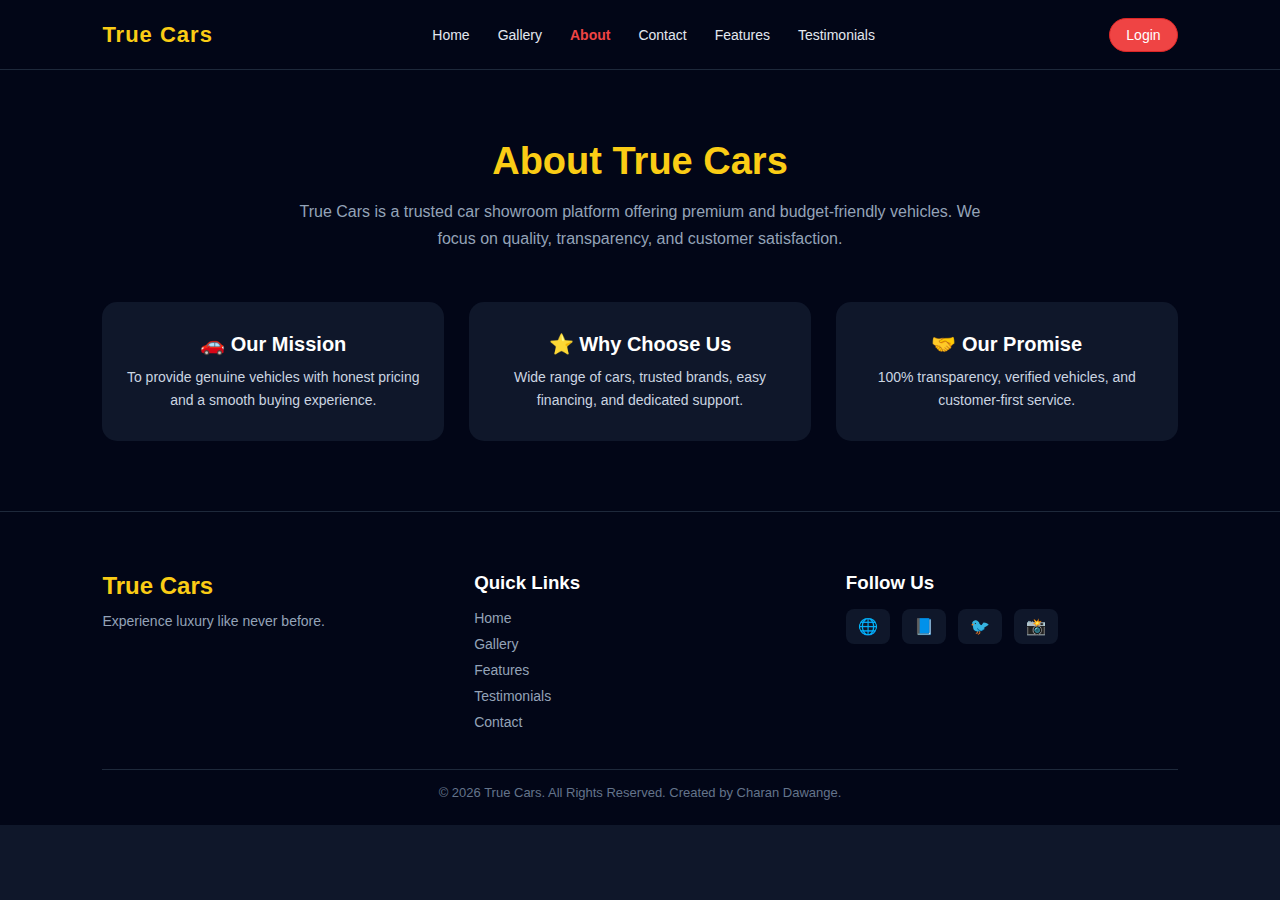
<file: about.html>
<!DOCTYPE html>
<html lang="en">
<head>
  <meta charset="UTF-8">
  <meta name="viewport" content="width=device-width, initial-scale=1.0">
  <title>About Us | True Cars</title>
  <link rel="stylesheet" href="style.css">
</head>

<body class="home-bg">

  <!-- Navbar -->
  <nav class="navbar">
    <div class="logo">True Cars</div>
    <div class="menu-toggle" onclick="toggleMenu()">☰</div>

    <ul class="nav-links">
      <li><a href="index.html">Home</a></li>
      <li><a href="gallery.html">Gallery</a></li>
      <li><a href="about.html" class="active">About</a></li>
      <li><a href="contact.html">Contact</a></li>
      <li><a href="features.html">Features</a></li>
      <li><a href="testmonial.html">Testimonials</a></li>
    </ul>

    <!-- ✅ USER SECTION (AUTO LOGIN / USERNAME) -->
    <div id="user-section"></div>
  </nav>

  <!-- About Section -->
  <section class="about-section">
    <div class="about-container">
      <h1>About True Cars</h1>
      <p>
        True Cars is a trusted car showroom platform offering premium and
        budget-friendly vehicles. We focus on quality, transparency, and
        customer satisfaction.
      </p>

      <div class="about-cards">
        <div class="about-card">
          <h3>🚗 Our Mission</h3>
          <p>
            To provide genuine vehicles with honest pricing and
            a smooth buying experience.
          </p>
        </div>

        <div class="about-card">
          <h3>⭐ Why Choose Us</h3>
          <p>
            Wide range of cars, trusted brands, easy financing,
            and dedicated support.
          </p>
        </div>

        <div class="about-card">
          <h3>🤝 Our Promise</h3>
          <p>
            100% transparency, verified vehicles,
            and customer-first service.
          </p>
        </div>
      </div>
    </div>
  </section>

  <!-- Footer -->
<footer class="footer">
  <div class="footer-container">
    <div class="footer-brand">
      <h2>True Cars</h2>
      <p>Experience luxury like never before.</p>
    </div>

    <div class="footer-links">
      <h3>Quick Links</h3>
      <ul>
        <li><a href="index.html">Home</a></li>
        <li><a href="gallery.html">Gallery</a></li>
        <li><a href="features.html">Features</a></li>
        <li><a href="#testimonials">Testimonials</a></li>
        <li><a href="#contact-form">Contact</a></li>
      </ul>
    </div>

    <div class="footer-socials">
      <h3>Follow Us</h3>
      <div class="social-icons">
        <a href="#" class="social-icon">🌐</a>
        <a href="#" class="social-icon">📘</a>
        <a href="#" class="social-icon">🐦</a>
        <a href="#" class="social-icon">📸</a>
      </div>
    </div>
  </div>

  <div class="footer-bottom">
    <p>© 2026 True Cars. All Rights Reserved. Created by Charan Dawange.</p>
  </div>
</footer>


  <!-- ✅ COMMON JS -->
  <script src="syntax.js"></script>
</body>
</html>
</file>
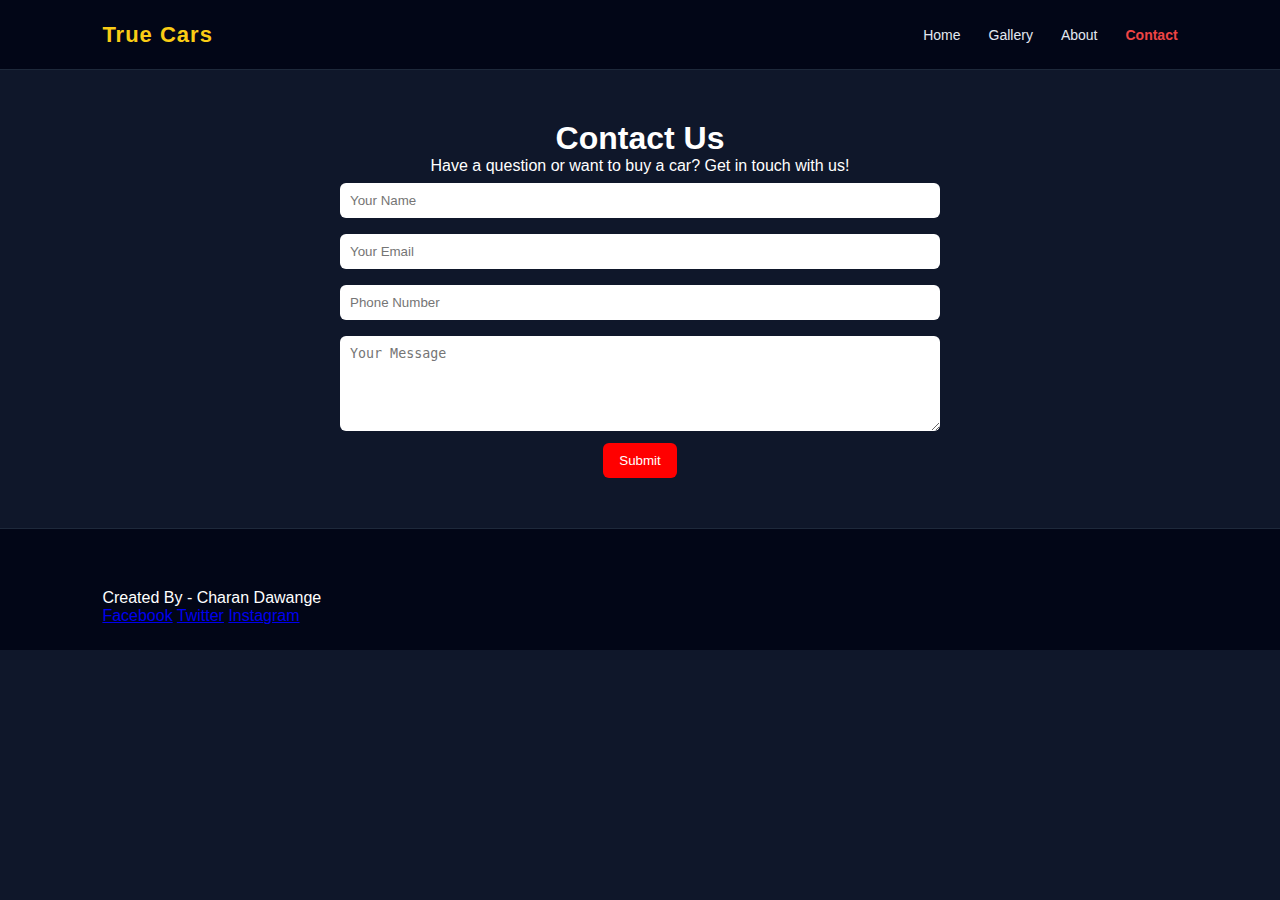
<file: contact.html>
<!DOCTYPE html>
<html lang="en">
<head>
  <meta charset="UTF-8">
  <meta name="viewport" content="width=device-width, initial-scale=1.0">
  <title>Contact Us | True Cars</title>
  <link rel="stylesheet" href="style.css">
</head>

<body class="home-bg">

  <!-- Navbar -->
  <nav class="navbar">
    <div class="logo">True Cars</div>
    <ul class="nav-links">
      <li><a href="index.html">Home</a></li>
      <li><a href="gallery.html">Gallery</a></li>
      <li><a href="about.html">About</a></li>
      <li><a href="contact.html" class="active">Contact</a></li>
    </ul>
  </nav>

  <!-- Contact Section -->
  <section class="contact-section">
    <div class="contact-container">

      <h1>Contact Us</h1>
      <p>Have a question or want to buy a car? Get in touch with us!</p>

      <form class="contact-form" onsubmit="submitForm(event)">
  <input type="text" id="name" placeholder="Your Name" required>
  <input type="email" id="email" placeholder="Your Email" required>
  <input type="tel" id="phone" placeholder="Phone Number" pattern="[0-9]{10}" title="Enter 10 digit phone number" required>
  <textarea id="message" placeholder="Your Message" rows="5" required></textarea><br>
  <button type="submit" class="frm-btn">Submit</button>
</form>


    </div>
  </section>

  <!-- Footer -->
  <footer class="footer">
    <p>Created By - Charan Dawange</p>
    <div class="socials">
      <a href="#">Facebook</a>
      <a href="#">Twitter</a>
      <a href="#">Instagram</a>
    </div>
  </footer>

  <script src="syntax.js"></script>
</body>
</html>
</file>
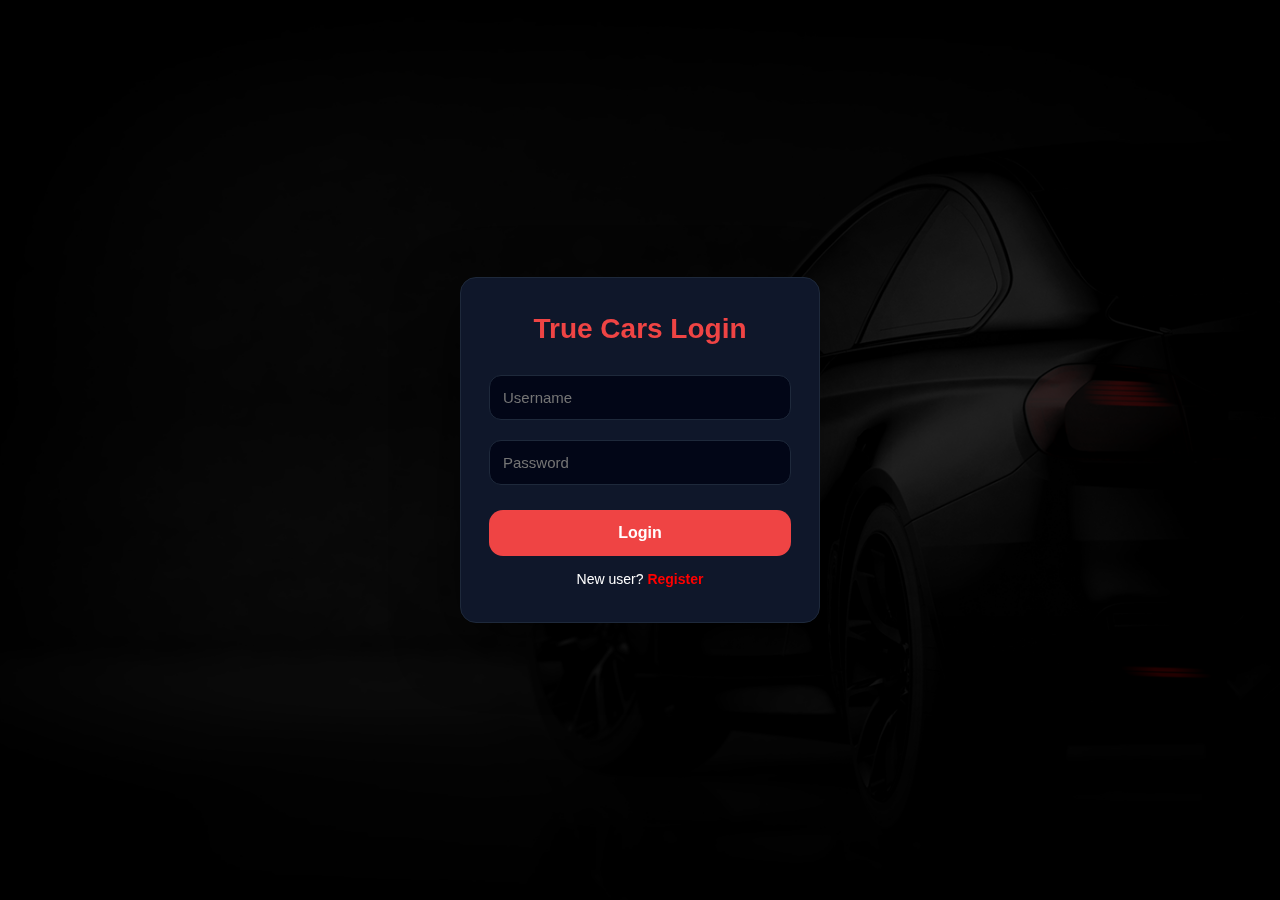
<file: login.html>
<!DOCTYPE html>
<html>
<head>
<title>Login</title>
<link rel="stylesheet" href="login.css">
</head>
<body>

<div class="login-box">
  <h2>True Cars Login</h2>

  <!-- ⭐ BACKEND LOGIN FORM -->
  <form onsubmit="event.preventDefault(); loginUser();">
  <input id="username" placeholder="Username" required>
  <input id="password" type="password" placeholder="Password" required>
  <button type="submit">Login</button>
</form>

  <p style="margin-top:15px;font-size:14px">
    New user? <a href="register.html" style="color:red">Register</a>
  </p>
</div>
<script src="login.js"></script>
</body>
</html>
</file>
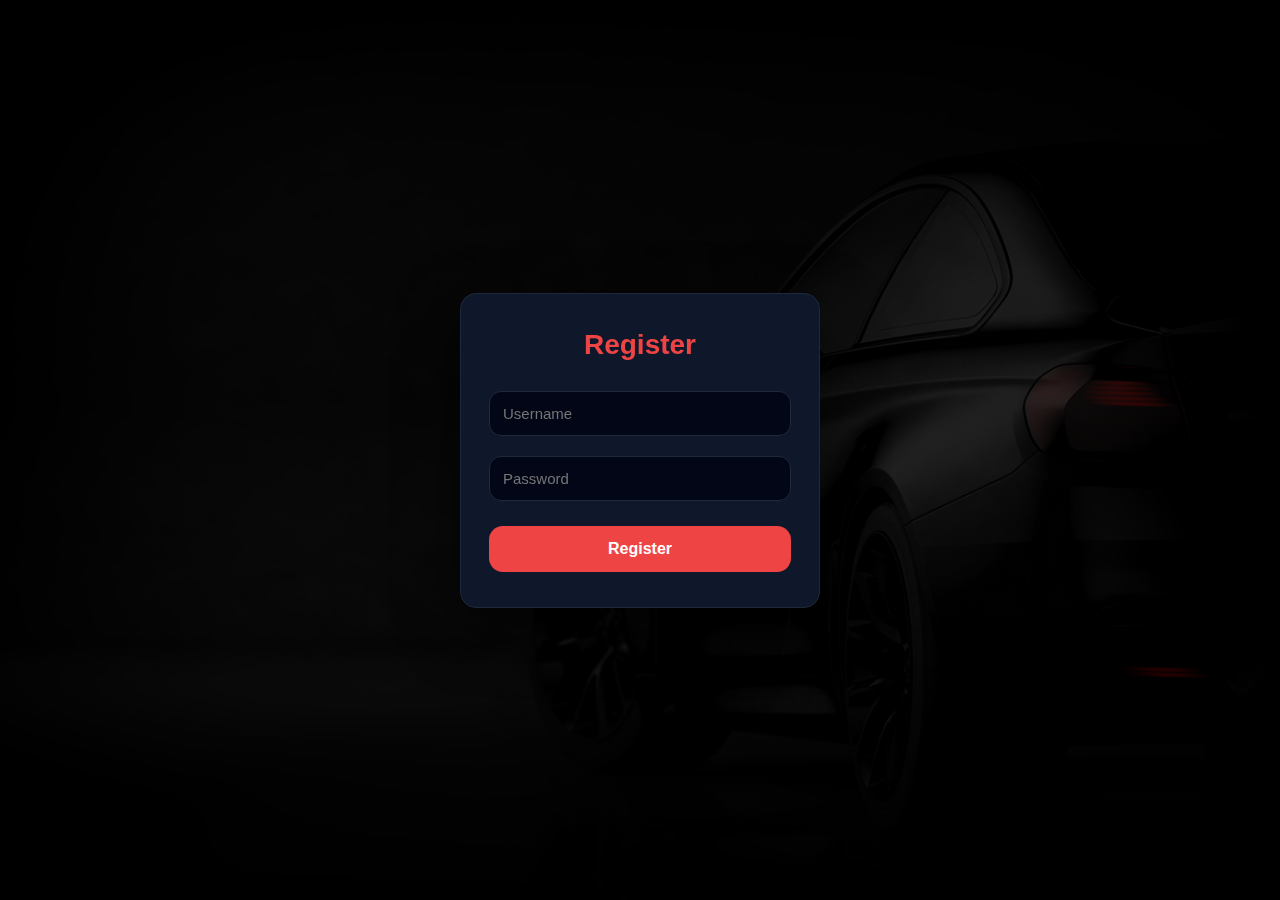
<file: register.html>
<!DOCTYPE html>
<html>
<head>
<title>Register</title>
<link rel="stylesheet" href="login.css">
</head>
<body>

<div class="login-box">
  <h2>Register</h2>

  <!-- ⭐ FORM -->
  <form action="/register" method="POST">
    <input type="text" name="username" placeholder="Username" required>
    <input type="password" name="password" placeholder="Password" required>
    <button type="submit">Register</button>
  </form>

</div>

</body>
</html>
</file>
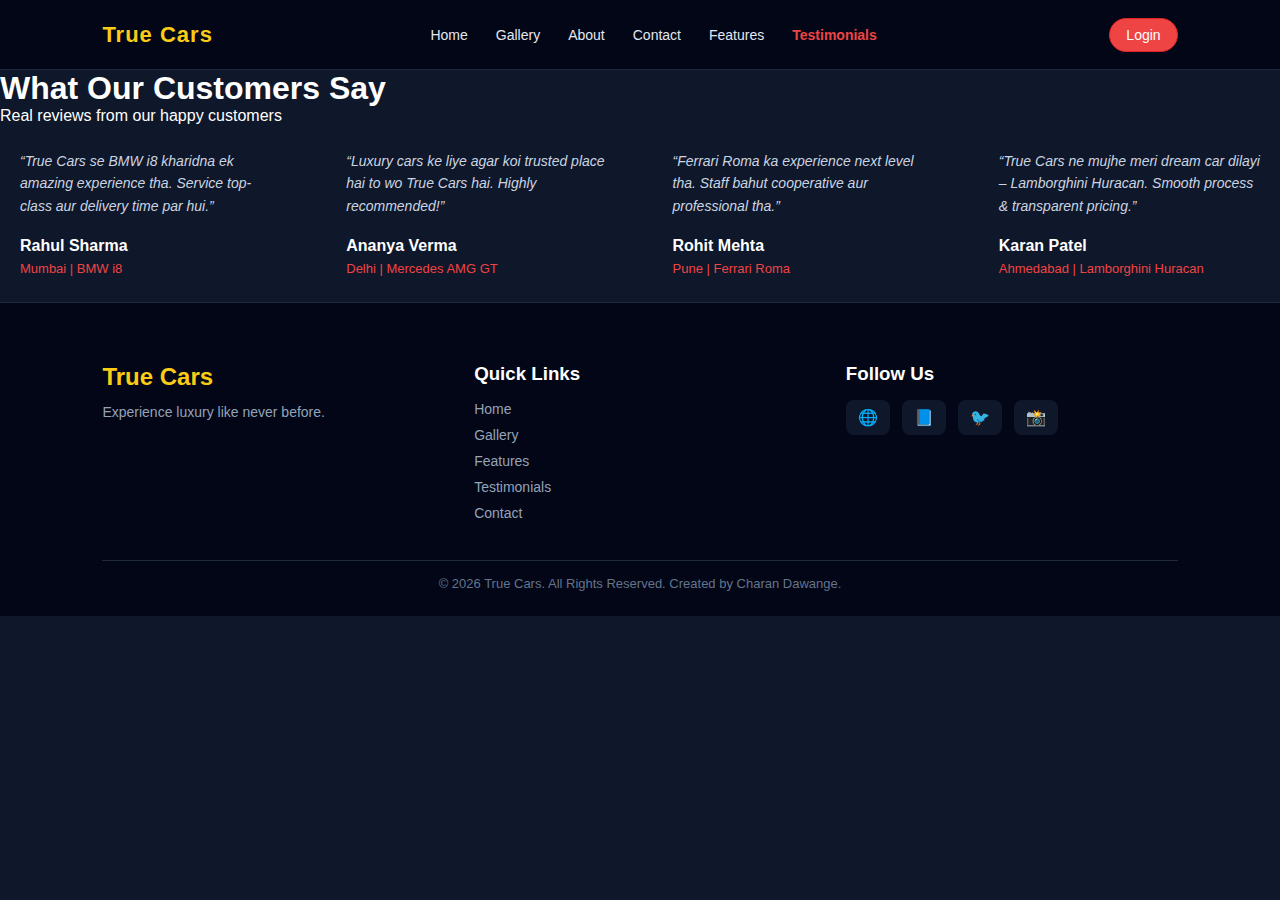
<file: testmonial.html>
<!DOCTYPE html>
<html lang="en">
<head>
  <meta charset="UTF-8">
  <meta name="viewport" content="width=device-width, initial-scale=1.0">
  <title>Testimonials | True Cars</title>
  <link rel="stylesheet" href="style.css">
  
</head>
<body class="home-bg">

<!-- Navbar -->
<nav class="navbar">
  <div class="logo">True Cars</div>
  <div class="menu-toggle" onclick="toggleMenu()">☰</div>

  <ul class="nav-links">
    <li><a href="index.html">Home</a></li>
    <li><a href="gallery.html">Gallery</a></li>
    <li><a href="about.html">About</a></li>
    <li><a href="contact.html">Contact</a></li>
    <li><a href="features.html">Features</a></li>
    <li><a href="testmonial.html"  class="active">Testimonials</a></li>
  </ul>

  <div id="user-section"></div>
</nav>

<!-- Page Heading -->
<h1 class="page-title">What Our Customers Say</h1>
<p class="page-subtitle">Real reviews from our happy customers</p>

<!-- Testimonials Section -->
<div class="testimonials">

  <div class="testimonial-card">
    <p class="review">
      “True Cars se BMW i8 kharidna ek amazing experience tha.  
      Service top-class aur delivery time par hui.”
    </p>
    <h3>Rahul Sharma</h3>
    <span>Mumbai | BMW i8</span>
  </div>

  <div class="testimonial-card">
    <p class="review">
      “Luxury cars ke liye agar koi trusted place hai to wo True Cars hai.  
      Highly recommended!”
    </p>
    <h3>Ananya Verma</h3>
    <span>Delhi | Mercedes AMG GT</span>
  </div>

  <div class="testimonial-card">
    <p class="review">
      “Ferrari Roma ka experience next level tha.  
      Staff bahut cooperative aur professional tha.”
    </p>
    <h3>Rohit Mehta</h3>
    <span>Pune | Ferrari Roma</span>
  </div>

  <div class="testimonial-card">
    <p class="review">
      “True Cars ne mujhe meri dream car dilayi – Lamborghini Huracan.  
      Smooth process & transparent pricing.”
    </p>
    <h3>Karan Patel</h3>
    <span>Ahmedabad | Lamborghini Huracan</span>
  </div>

</div>

<!-- Footer -->
<footer class="footer">
  <div class="footer-container">
    <div class="footer-brand">
      <h2>True Cars</h2>
      <p>Experience luxury like never before.</p>
    </div>

    <div class="footer-links">
      <h3>Quick Links</h3>
      <ul>
        <li><a href="index.html">Home</a></li>
        <li><a href="gallery.html">Gallery</a></li>
        <li><a href="features.html">Features</a></li>
        <li><a href="#testimonials">Testimonials</a></li>
        <li><a href="#contact-form">Contact</a></li>
      </ul>
    </div>

    <div class="footer-socials">
      <h3>Follow Us</h3>
      <div class="social-icons">
        <a href="#" class="social-icon">🌐</a>
        <a href="#" class="social-icon">📘</a>
        <a href="#" class="social-icon">🐦</a>
        <a href="#" class="social-icon">📸</a>
      </div>
    </div>
  </div>

  <div class="footer-bottom">
    <p>© 2026 True Cars. All Rights Reserved. Created by Charan Dawange.</p>
  </div>
</footer>

<script src="syntax.js"></script>
</body>
</html>
</file>
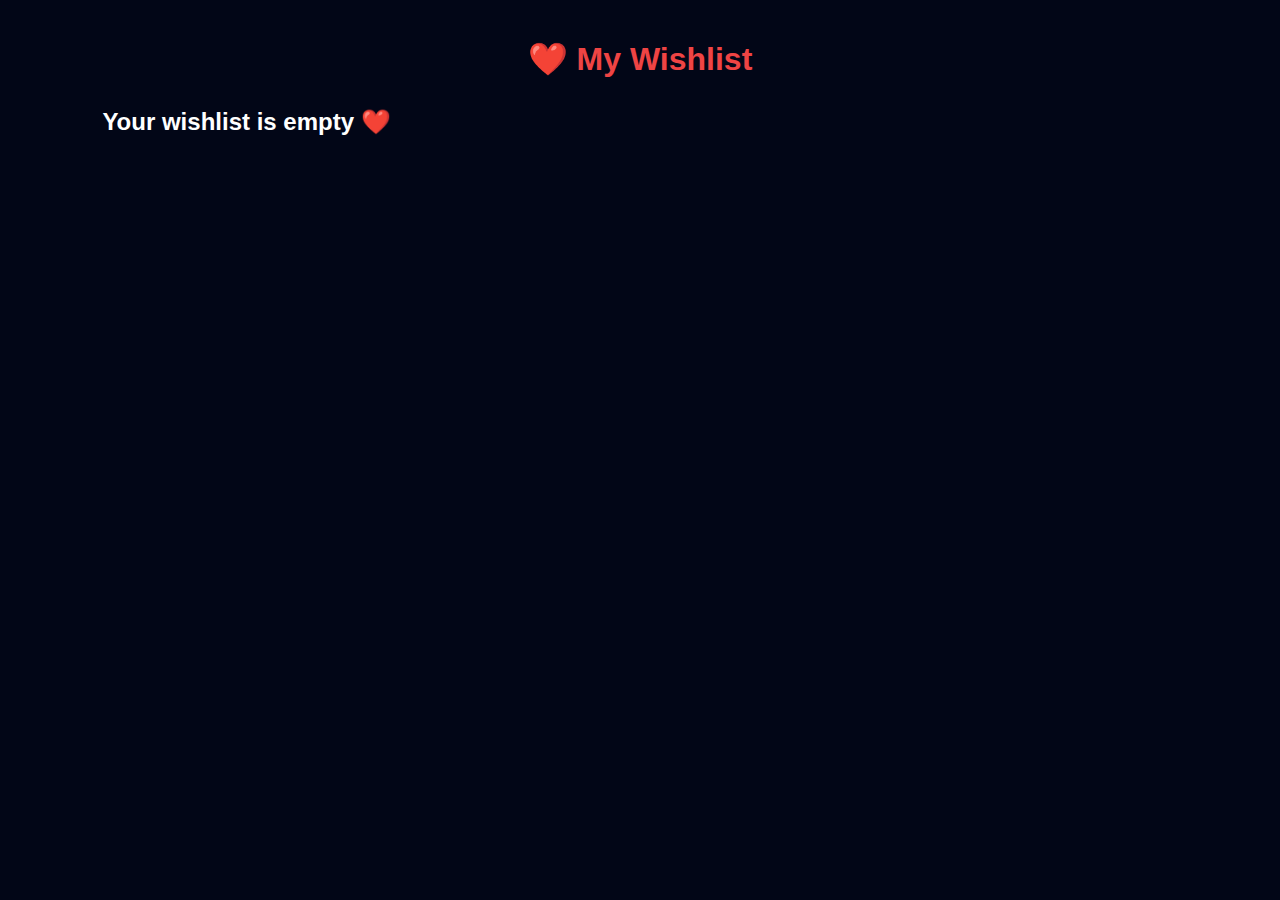
<file: wishlist.html>
<!DOCTYPE html>
<html>
<head>
  <title>My Wishlist</title>
  <link rel="stylesheet" href="wishlist.css">

</head>
<body>

<h1>❤️ My Wishlist</h1>
<div id="wishlist-container"></div>

<script src="wishlist.js"></script>
</body>
</html>
</file>
<file: style.css>
/* ===== RESET ===== */
*{
  margin:0;
  padding:0;
  box-sizing:border-box;
}

body{
  font-family:'Poppins',sans-serif;
  background:#0f172a;
  color:#fff;
  padding-top:70px;
  overflow-x:hidden;
}

/* ===== PRELOADER ===== */
#preloader{
  position:fixed;
  width:100%;
  height:100vh;
  background:#000;
  display:flex;
  justify-content:center;
  align-items:center;
  z-index:99999;
}

.loader{
  width:50px;
  height:50px;
  border:5px solid #333;
  border-top:5px solid red;
  border-radius:50%;
  animation:spin 1s linear infinite;
}

@keyframes spin{
  100%{transform:rotate(360deg);}
}

/* ===== NAVBAR ===== */
.navbar{
  position: fixed;
  top: 0;
  left: 0;
  width: 100%;
  height: 70px;
  background: #020617;
  padding: 0 8%;
  display: flex;
  align-items: center;
  justify-content: space-between;
  z-index: 1000;
  border-bottom: 1px solid #1e293b;
}

/* ===== LOGO ===== */
.logo{
  font-size: 22px;
  font-weight: 700;
  color: #facc15;
  letter-spacing: 1px;
}

/* ===== NAV LINKS ===== */
.nav-links{
  display: flex;
  align-items: center;
  gap: 28px;
  list-style: none;
}

.nav-links li{
  position: relative;
}

.nav-links a{
  text-decoration: none;
  color: #e2e8f0;
  font-size: 14px;
  font-weight: 500;
  transition: 0.3s ease;
  padding: 6px 0;
}

/* Underline animation */
.nav-links a::after{
  content: "";
  position: absolute;
  left: 0;
  bottom: -4px;
  width: 0%;
  height: 2px;
  background: #ef4444;
  transition: 0.3s;
}

.nav-links a:hover::after{
  width: 100%;
}

.nav-links a:hover{
  color: #ffffff;
}

/* Active link */
.nav-links .active{
  color: #ef4444;
  font-weight: 600;
}

/* ===== USER SECTION ===== */
#user-section{
  margin-left:15px;
  position:relative;
  display:flex;
  align-items:center;
}

/* ===== USER DROPDOWN ===== */
.user-dropdown{
  display:flex;
  align-items:center;
  gap:10px;
  cursor:pointer;
  position:relative;
  background:#0f172a;
  padding:6px 14px;
  border-radius:30px;
  border:1px solid #1e293b;
  transition:.3s;
}

.user-dropdown:hover{
  background:#1e293b;
}

/* ===== PROFILE PIC ===== */
.user-dropdown img{
  width:34px;
  height:34px;
  border-radius:50%;
  object-fit:cover;
  border:2px solid #ef4444;
}

/* ===== USERNAME ===== */
.user-dropdown span{
  font-size:14px;
  font-weight:500;
  color:#e2e8f0;
  white-space:nowrap;
}

/* ===== DROPDOWN MENU ===== */
.dropdown-content{
  position:absolute;
  top:115%;
  right:0;
  background:#020617;
  border-radius:12px;
  min-width:170px;
  padding:8px 0;
  box-shadow:0 12px 30px rgba(0,0,0,0.6);
  display:none;
  flex-direction:column;
  border:1px solid #1e293b;
  overflow:hidden;
  animation:fadeDown .25s ease;
  z-index:9999;
}

/* ===== LINKS ===== */
.dropdown-content a{
  padding:11px 16px;
  color:#e2e8f0;
  text-decoration:none;
  font-size:14px;
  transition:.25s;
}

.dropdown-content a:hover{
  background:#ef4444;
  color:#fff;
}

/* ===== SHOW ===== */
.user-dropdown:hover .dropdown-content{
  display:flex;
}

/* ===== LOGIN BUTTON ===== */
#user-section > a{
  background:#ef4444;
  padding:8px 16px;
  border-radius:25px;
  text-decoration:none;
  color:#fff;
  font-size:14px;
  border:1px solid #dc2626;
  transition:.3s;
}

#user-section > a:hover{
  background:#dc2626;
}
.user-dropdown.open .dropdown-content{
  display:flex;
}
/* ===== ANIMATION ===== */
@keyframes fadeDown{
  from{
    opacity:0;
    transform:translateY(-10px);
  }
  to{
    opacity:1;
    transform:translateY(0);
  }
}


/* ===== MOBILE MENU BUTTON ===== */
.menu-toggle{
  display: none;
  font-size: 26px;
  color: #fff;
  cursor: pointer;
}

/* ===== RESPONSIVE ===== */
@media (max-width: 900px){

  .menu-toggle{
    display: block;
  }

  .nav-links{
    position: absolute;
    top: 70px;
    right: 0;
    width: 240px;
    background: #020617;
    flex-direction: column;
    align-items: flex-start;
    padding: 25px;
    gap: 18px;
    display: none;
    border-left: 1px solid #1e293b;
  }

  .nav-links.active{
    display: flex;
  }

  #user-section{
    display: flex;
  }
}
/* ======================== Hero Section ======================== */
.hero {
  height: 100vh;
  background: url('bg.jpg') no-repeat center center/cover;
  display: flex;
  align-items: center;
  position: relative;
  color: white;
  padding: 0 8%;
}

/* Dark overlay */
.hero::before {
  content: "";
  position: absolute;
  inset: 0;
  background: rgba(0, 0, 0, 0.6);
}

.hero-content {
  position: relative;
  max-width: 600px;
}

.hero h4 {
  font-size: 20px;
  margin-bottom: 10px;
  opacity: 0.8;
}

.hero h1 {
  font-size: 55px;
  font-weight: bold;
  margin-bottom: 20px;
}

.hero p {
  font-size: 18px;
  line-height: 1.6;
  margin-bottom: 25px;
}

/* ======================== Buttons ======================== */
.btn {
  display: inline-block;
  padding: 12px 28px;
  background: #ff3c00;
  color: white;
  text-decoration: none;
  border-radius: 30px;
  transition: 0.3s ease;
  cursor: pointer;
}
/* ===== HERO FIXED VERSION ===== */
.gallery-hero{
  position: relative;
  text-align: center;
  padding: 80px 20px 50px;
  background: #0f172a;
  overflow: hidden;
}

.gallery-hero h1{
  font-size: 42px;
  margin-bottom: 15px;
}

.gallery-hero p{
  color: #cbd5e1;
  margin-bottom: 25px;
  font-size: 16px;
}

/* Hero buttons */
.hero-buttons{
  margin-top: 15px;
}

.hero-buttons a{
  padding: 12px 22px;
  margin: 6px;
  border-radius: 8px;
  text-decoration: none;
  font-size: 14px;
  transition: 0.3s;
}

.primary-btn{
  background: #ef4444;
  color: #fff;
}

.primary-btn:hover{
  background: #dc2626;
}

.secondary-btn{
  border: 1px solid #fff;
  color: #fff;
}

.secondary-btn:hover{
  background: #fff;
  color: #000;
}

/* ===== SLIDER ===== */
.slider{
  width:92%;
  height:420px;
  margin:20px auto;
  border-radius:14px;
  overflow:hidden;
  position:relative;
}

.slide{
  position:absolute;
  width:100%;
  height:100%;
  object-fit:cover;
  opacity:0;
  transition:0.5s;
}

.slide.active{opacity:1;}

.prev,.next{
  position:absolute;
  top:50%;
  transform:translateY(-50%);
  background:rgba(0,0,0,0.6);
  border:none;
  color:white;
  padding:8px 12px;
  cursor:pointer;
  border-radius:6px;
}

.prev{left:10px;}
.next{right:10px;}

/* ===== PRODUCTS ===== */
.products{
  padding:30px;
  display:grid;
  grid-template-columns:repeat(auto-fit,minmax(220px,1fr));
  gap:20px;
}

.product-card{
  background:#111827;
  padding:15px;
  border-radius:12px;
  text-align:center;
  transition:.3s;
}

.product-card:hover{
  transform:translateY(-6px);
}

.product-card img{
  width:100%;
  height:150px;
  object-fit:cover;
  border-radius:8px;
}

.price{
  color:#f87171;
  margin:10px 0;
  font-weight:bold;
}

.action-row{
  display:flex;
  justify-content:center;
  gap:8px;
}

.buy-btn,.wishlist-btn{
  padding:6px 10px;
  border:none;
  border-radius:6px;
  cursor:pointer;
}

.buy-btn{background:red;color:white;}

/* ===== GALLERY ===== */
.gallery{
  padding:40px;
  display:grid;
  grid-template-columns:repeat(auto-fit,minmax(250px,1fr));
  gap:20px;
}


.gallery-item img{
  width:100%;
  height:200px;
  object-fit:cover;
  border-radius:10px;
  cursor:pointer;
}

/* ===== LIGHTBOX ===== */
#lightbox{
  display:none;
  position:fixed;
  inset:0;
  background:rgba(0,0,0,.95);
  justify-content:center;
  align-items:center;
  z-index:99999;
}

#lightbox img{
  max-width:90%;
  max-height:90%;
}

.close{
  position:absolute;
  top:25px;
  right:40px;
  font-size:40px;
  cursor:pointer;
}

/* ===== CONTACT / TEST DRIVE ===== */
.contact-section,
.test-drive-section{
  padding:50px 20px;
  text-align:center;
}

.contact-form input,
.contact-form textarea,
.test-drive-container input,
.test-drive-container select{
  width:100%;
  padding:10px;
  margin:8px 0;
  border-radius:6px;
  border:none;
}

.frm-btn{
  background:red;
  color:white;
  padding:10px 16px;
  border:none;
  border-radius:6px;
}

/* ===== FEATURES SECTION ===== */
.features-section {
  padding: 70px 8%;
  background: #020617;
  color: #fff;
  text-align: center;
}

.features-container h1 {
  font-size: 36px;
  margin-bottom: 10px;
}

.features-subtitle {
  color: #94a3b8;
  margin-bottom: 50px;
  font-size: 15px;
}

/* ===== FEATURES GRID ===== */
.features-grid {
  display: grid;
  grid-template-columns: repeat(auto-fit, minmax(230px, 1fr));
  gap: 25px;
}

/* ===== FEATURE CARD ===== */
.feature-card {
  background: #0f172a;
  padding: 30px 20px;
  border-radius: 15px;
  transition: 0.3s ease;
}

.feature-card:hover {
  transform: translateY(-8px);
  background: #1e293b;
}

.feature-card span {
  font-size: 40px;
  display: block;
  margin-bottom: 15px;
}

.feature-card h3 {
  font-size: 20px;
  margin-bottom: 10px;
}

.feature-card p {
  font-size: 14px;
  color: #cbd5e1;
  line-height: 1.6;
}



/* ===== MOBILE ===== */
@media(max-width:768px){
  .gallery{grid-template-columns:1fr;}
  .features-grid{grid-template-columns:1fr;}
  .slider{height:260px;}
}

/* ===== COMMON SECTION STYLE ===== */
section {
  padding: 60px 8%;
}

.section-title {
  text-align:center;
  font-size:34px;
  margin-bottom:35px;
  font-weight:700;
  color:#fff;
}


/* ===== ABOUT SECTION ===== */
.about-section {
  padding: 70px 8%;
  background: #020617;
  color: #fff;
  text-align: center;
}

.about-container h1 {
  font-size: 38px;
  margin-bottom: 15px;
  color: #facc15;
}

.about-container > p {
  max-width: 700px;
  margin: auto;
  color: #94a3b8;
  line-height: 1.7;
  margin-bottom: 50px;
  font-size: 16px;
}

/* ===== ABOUT CARDS ===== */
.about-cards {
  display: grid;
  grid-template-columns: repeat(auto-fit, minmax(260px, 1fr));
  gap: 25px;
}

.about-card {
  background: #0f172a;
  padding: 30px 20px;
  border-radius: 15px;
  transition: 0.3s;
}

.about-card:hover {
  transform: translateY(-8px);
  background: #1e293b;
}

.about-card h3 {
  font-size: 20px;
  margin-bottom: 10px;
}

.about-card p {
  font-size: 14px;
  color: #cbd5e1;
  line-height: 1.6;
}
/* ===== TEST DRIVE SECTION ===== */
.test-drive-section {
  padding: 70px 8%;
  background: #020617;
  color: #fff;
  text-align: center;
}

.test-drive-section h1 {
  font-size: 34px;
  margin-bottom: 10px;
}

.test-drive-section p {
  color: #94a3b8;
  margin-bottom: 35px;
}

/* ===== FORM CONTAINER ===== */
.test-drive-container {
  max-width: 500px;
  margin: auto;
  background: #0f172a;
  padding: 30px;
  border-radius: 15px;
  text-align: left;
}

/* Labels */
.test-drive-container label {
  display: block;
  margin-top: 15px;
  margin-bottom: 5px;
  font-size: 14px;
  color: #cbd5e1;
}

/* Inputs + Select */
.test-drive-container input,
.test-drive-container select {
  width: 100%;
  padding: 10px;
  border-radius: 8px;
  border: none;
  background: #020617;
  color: #fff;
  outline: none;
  font-size: 14px;
}

/* Focus effect */
.test-drive-container input:focus,
.test-drive-container select:focus {
  border: 1px solid #ef4444;
}

/* Button */
.test-drive-container button {
  width: 100%;
  margin-top: 20px;
  padding: 12px;
  background: #ef4444;
  color: white;
  border: none;
  border-radius: 10px;
  font-size: 16px;
  cursor: pointer;
  transition: 0.3s;
}

.test-drive-container button:hover {
  background: #dc2626;
}

/* ===== TESTIMONIALS SECTION ===== */
#testimonials {
  padding: 70px 8%;
  background: #020617;
  text-align: center;
  color: #fff;
}

.section-title {
  font-size: 34px;
  margin-bottom: 10px;
}

.section-subtitle {
  color: #94a3b8;
  margin-bottom: 45px;
  font-size: 15px;
}
/* ===== VIDEO SECTION ===== */
.video-section {
  width: 100%;
  height: 500px;
  position: relative;
  overflow: hidden;
}

.video-wrapper {
  width: 100%;
  height: 100%;
  position: relative;
}

.video-wrapper video {
  width: 100%;
  height: 100%;
  object-fit: cover;
}

/* Dark overlay */
.video-overlay {
  position: absolute;
  inset: 0;
  background: rgba(0, 0, 0, 0.55);
  display: flex;
  flex-direction: column;
  justify-content: center;
  align-items: center;
  color: #fff;
  text-align: center;
  padding: 20px;
}

.video-overlay h2 {
  font-size: 38px;
  margin-bottom: 10px;
}

.video-overlay p {
  font-size: 16px;
  color: #e2e8f0;
}

/* ===== TESTIMONIAL GRID ===== */
.testimonials {
  display: grid;
  grid-template-columns: repeat(auto-fit, minmax(260px, 1fr));
  gap: 25px;
}

/* ===== TESTIMONIAL CARD ===== */
.testimonial-card {
  background: #0f172a;
  padding: 25px 20px;
  border-radius: 15px;
  transition: 0.3s;
  text-align: left;
  position: relative;
}

.testimonial-card:hover {
  transform: translateY(-8px);
  background: #1e293b;
}

.review {
  font-size: 14px;
  color: #cbd5e1;
  line-height: 1.6;
  margin-bottom: 20px;
  font-style: italic;
}

.testimonial-card h3 {
  font-size: 16px;
  margin-bottom: 4px;
  color: #fff;
}

.testimonial-card span {
  font-size: 13px;
  color: #ef4444;
}

/* ===== CONTACT SECTION ===== */
.contact {
  background: #ffffff;
}

.contact-container {
  max-width: 600px;
  margin: auto;
}

.contact form {
  display: flex;
  flex-direction: column;
  gap: 15px;
}

.contact input,
.contact textarea {
  padding: 12px;
  border-radius: 8px;
  border: 1px solid #ccc;
  font-size: 15px;
}

.contact textarea {
  height: 120px;
  resize: none;
}

.contact button {
  padding: 12px;
  border: none;
  background: black;
  color: white;
  font-size: 16px;
  border-radius: 8px;
  cursor: pointer;
  transition: 0.3s;
}

.contact button:hover {
  background: #333;
}

/* ===== FEATURED SECTION ===== */
.featured-cars {
  padding: 60px 8%;
}

.featured-container h1 {
  text-align: center;
  font-size: 36px;
  margin-bottom: 10px;
}

.featured-subtitle {
  text-align: center;
  color: #94a3b8;
  margin-bottom: 30px;
}

/* ===== FILTERS ===== */
.filters {
  display: flex;
  justify-content: center;
  gap: 20px;
  margin-bottom: 40px;
}

.filters select {
  padding: 10px 15px;
  border-radius: 8px;
  border: none;
  background: #0f172a;
  color: #fff;
}

/* ===== CARS GRID ===== */
.cars-grid {
  display: grid;
  grid-template-columns: repeat(auto-fit, minmax(260px, 1fr));
  gap: 25px;
}

/* ===== CAR CARD ===== */
.car-card {
  background: #0f172a;
  border-radius: 15px;
  overflow: hidden;
  transition: 0.3s;
}

.car-card:hover {
  transform: translateY(-8px);
  background: #1e293b;
}

.car-card img {
  width: 100%;
  height: 180px;
  object-fit: cover;
}

.car-info {
  padding: 15px;
}

.car-info h3 {
  margin-bottom: 5px;
}

.car-info p {
  color: #94a3b8;
  font-size: 14px;
}

.price {
  display: block;
  margin-top: 10px;
  color: #ef4444;
  font-weight: bold;
  font-size: 18px;
}
/* ===== FOOTER ===== */
.footer {
  background: #020617;
  padding: 60px 8% 25px;
  border-top: 1px solid #1e293b;
  color: #fff;
}

/* Footer Grid */
.footer-container {
  display: grid;
  grid-template-columns: repeat(auto-fit, minmax(220px, 1fr));
  gap: 40px;
  margin-bottom: 30px;
}

/* Brand */
.footer-brand h2 {
  color: #facc15;
  margin-bottom: 10px;
}

.footer-brand p {
  color: #94a3b8;
  font-size: 14px;
  line-height: 1.6;
}

/* Links */
.footer-links h3,
.footer-socials h3 {
  margin-bottom: 15px;
}

.footer-links ul {
  list-style: none;
}

.footer-links ul li {
  margin-bottom: 8px;
}

.footer-links a {
  text-decoration: none;
  color: #94a3b8;
  font-size: 14px;
  transition: 0.3s;
}

.footer-links a:hover {
  color: #ef4444;
  padding-left: 5px;
}

/* Social Icons */
.social-icons {
  display: flex;
  gap: 12px;
}

.social-icon {
  background: #0f172a;
  padding: 8px 12px;
  border-radius: 8px;
  text-decoration: none;
  color: #fff;
  transition: 0.3s;
  font-size: 16px;
}

.social-icon:hover {
  background: #ef4444;
  transform: translateY(-3px);
}

/* Bottom Bar */
.footer-bottom {
  border-top: 1px solid #1e293b;
  padding-top: 15px;
  text-align: center;
}

.footer-bottom p {
  color: #64748b;
  font-size: 13px;
}


/* ================= MOBILE ================= */

@media (max-width:900px){

  .menu-toggle{
    display:block;
  }

  .nav-links{
    position:absolute;
    top:70px;
    right:-100%;
    width:240px;
    background:#020617;
    flex-direction:column;
    align-items:flex-start;
    padding:25px;
    gap:18px;
    display:flex;
    border-left:1px solid #1e293b;
    transition:.3s;
  }

  .nav-links.show{
    right:0;
  }

  #user-section{
    display:none;
  }

  /* Hero */
  .hero{
    padding:0 5%;
    height:80vh;
  }

  .hero h1{font-size:32px;}
  .hero h4{font-size:16px;}
  .hero p{font-size:14px;}

  /* Buttons */
  .btn{
    padding:10px 20px;
    font-size:14px;
  }

  /* Slider */
  .slider{
    height:240px;
    width:95%;
  }

  /* Products */
  .products{
    grid-template-columns:1fr;
    padding:20px;
  }

  /* Gallery */
  .gallery{
    grid-template-columns:1fr;
    padding:20px;
  }

  /* Features */
  .features-grid{grid-template-columns:1fr;}

  /* About */
  .about-cards{grid-template-columns:1fr;}

  /* Cars */
  .cars-grid{grid-template-columns:1fr;}

  /* Forms */
  .test-drive-container,
  .contact-container{
    width:100%;
    padding:20px;
  }

  /* Video */
  .video-section{height:320px;}
  .video-overlay h2{font-size:24px;}

  /* Footer */
  .footer-container{
    grid-template-columns:1fr;
    text-align:center;
  }

  .social-icons{
    justify-content:center;
  }
}

/* ===== SMALL PHONES ===== */
@media (max-width:480px){

  .hero h1{font-size:26px;}
  .gallery-hero h1{font-size:28px;}

  .features-container h1,
  .about-container h1{font-size:26px;}

  .slider{height:200px;}
  .section-title{font-size:24px;}
}
/* ===== HERO OVERLAY CLICK FIX ===== */
.hero::before{
  pointer-events:none;   /* 👈 click pass */
  z-index:0;
}

.hero-content{
  position:relative;
  z-index:1;
}
/* ===== GALLERY CLICK FIX ===== */
.gallery-item{
  position:relative;
  z-index:2;
}

.gallery-item button{
  position:relative;
  z-index:3;
  cursor:pointer;
}
/* ===== CAR MODAL ===== */
.car-modal{
  display:none;
  position:fixed;
  inset:0;
  background:rgba(0,0,0,.85);
  justify-content:center;
  align-items:center;
  z-index:999999;
}

.car-modal-content{
  background:#0f172a;
  padding:30px;
  border-radius:14px;
  width:90%;
  max-width:450px;
}
/* ===== BACK TO TOP BUTTON ===== */
#topBtn{
  position: fixed;
  bottom: 25px;
  right: 25px;
  z-index: 999;
  border: none;
  outline: none;
  background: #ff3c00;
  color: #fff;
  cursor: pointer;
  padding: 14px 18px;
  border-radius: 50%;
  font-size: 20px;
  display: none;
  box-shadow: 0 6px 15px rgba(0,0,0,0.3);
  transition: 0.3s;
}

#topBtn:hover{
  background:#ff5722;
  transform: scale(1.1);
}
/* ===== WISHLIST BUTTON PREMIUM ===== */
.wishlist-btn{
  background:#020617;
  color:#fff;
  padding:8px 12px;
  border:none;
  border-radius:8px;
  cursor:pointer;
  font-size:14px;
  font-weight:600;
  transition:0.3s ease;
  box-shadow:0 4px 10px rgba(0,0,0,0.35);
}

/* Hover */
.wishlist-btn:hover{
  background:#ef4444;
  transform:translateY(-2px);
}

/* Active (added state) */
.wishlist-btn.active{
  background:#ef4444;
  color:#fff;
  animation:heartPop .35s ease;
}

/* Heart animation */
@keyframes heartPop{
  0%{transform:scale(1);}
  50%{transform:scale(1.25);}
  100%{transform:scale(1);}
}
.action-row{
  display:flex;
  justify-content:center;
  gap:10px;
  margin-top:10px;
  flex-wrap:wrap;
}
/* ===== MOBILE USER PROFILE FIX ===== */
@media (max-width:900px){

  #user-section{
    display:flex;
    align-items:center;
  }

  .user-dropdown span{
    display:none;   /* mobile me name hide */
  }

  .user-dropdown{
    padding:4px 6px;
    border:none;
    background:transparent;
  }

  .user-dropdown img{
    width:36px;
    height:36px;
  }
}
</file>
<file: login.css>
/* ===== RESET ===== */
*{
  margin:0;
  padding:0;
  box-sizing:border-box;
}

/* ===== BODY ===== */
body{
  font-family:'Poppins',sans-serif;
  background:#020617;
  color:#fff;
  min-height:100vh;
  display:flex;
  justify-content:center;
  align-items:center;
  padding:20px;
}

/* ===== BACKGROUND IMAGE ===== */
body::before{
  content:"";
  position:fixed;
  inset:0;
  background:url(bg.jpg) center/cover no-repeat;
  filter:brightness(.4);
  z-index:-2;
}

body::after{
  content:"";
  position:fixed;
  inset:0;
  background:rgba(0,0,0,.55);
  z-index:-1;
}

/* ===== LOGIN BOX ===== */
.login-box{
  width:360px;
  max-width:100%;
  background:#0f172a;
  padding:35px 28px;
  border-radius:16px;
  box-shadow:0 20px 60px rgba(0,0,0,.6);
  text-align:center;
  transition:.3s;
  border:1px solid #1e293b;
}

.login-box:hover{
  transform:translateY(-6px);
}

/* ===== TITLE ===== */
.login-box h2{
  margin-bottom:20px;
  color:#ef4444;
  font-size:28px;
}

/* ===== INPUT ===== */
.login-box input{
  width:100%;
  padding:13px;
  margin:10px 0;
  border-radius:12px;
  border:1px solid #1e293b;
  background:#020617;
  color:#fff;
  outline:none;
  font-size:15px;
  transition:.25s;
}

.login-box input:focus{
  border:1px solid #ef4444;
  box-shadow:0 0 0 2px rgba(239,68,68,.15);
}

/* ===== BUTTON ===== */
.login-box button{
  width:100%;
  padding:14px;
  margin-top:15px;
  background:#ef4444;
  color:#fff;
  border:none;
  border-radius:14px;
  font-size:16px;
  cursor:pointer;
  transition:.3s;
  font-weight:600;
}

.login-box button:hover{
  background:#dc2626;
}

/* ===== LINK ===== */
.login-box a{
  text-decoration:none;
  font-weight:600;
}

/* ================= MOBILE RESPONSIVE ================= */

/* Tablet */
@media (max-width:768px){

  body{
    align-items:flex-start;
    padding-top:60px;
  }

  .login-box{
    max-width:420px;
    margin:auto;
  }

  .login-box h2{
    font-size:26px;
  }
}

/* ===== MOBILE BIGGER ===== */
@media (max-width:480px){

  .login-box{
    width:94%;          /* almost full screen */
    max-width:none;     /* limit hata di */
    padding:34px;       /* andar zyada space */
    border-radius:18px;
  }

  .login-box h2{
    font-size:24px;
    margin-bottom:18px;
  }

  .login-box input{
    padding:16px;
    font-size:15px;
    margin:12px 0;
  }

  .login-box button{
    padding:17px;
    font-size:16px;
  }
}

/* Small phones */
@media (max-width:360px){

  .login-box{
    width:96%;
    padding:26px;
  }

  .login-box h2{
    font-size:22px;
  }
}
</file>
<file: wishlist.css>
/* ===== RESET ===== */
*{
  margin:0;
  padding:0;
  box-sizing:border-box;
}

/* ===== BODY ===== */
body{
  font-family:'Poppins',sans-serif;
  background:#020617;
  color:#fff;
  padding:40px 8%;
}

/* ===== TITLE ===== */
h1{
  text-align:center;
  margin-bottom:30px;
  color:#ef4444;
}

/* ===== GRID ===== */
#wishlist-container{
  display:grid;
  grid-template-columns:repeat(auto-fit,minmax(250px,1fr));
  gap:25px;
}

/* ===== CARD ===== */
.wish-card{
  background:#0f172a;
  border:1px solid #1e293b;
  border-radius:16px;
  padding:18px;
  text-align:center;
  transition:.3s;
  box-shadow:0 10px 40px rgba(0,0,0,.5);
}

.wish-card:hover{
  transform:translateY(-6px);
}

/* ===== IMAGE ===== */
.wish-card img{
  width:100%;
  height:170px;
  object-fit:cover;
  border-radius:12px;
  margin-bottom:12px;
}

/* ===== TEXT ===== */
.wish-card h3{
  margin-bottom:6px;
}

.wish-card p{
  color:#94a3b8;
  margin-bottom:10px;
}

/* ===== BUTTON ===== */
.wish-card button{
  background:#ef4444;
  color:#fff;
  border:none;
  padding:8px 14px;
  border-radius:10px;
  cursor:pointer;
  transition:.3s;
}

.wish-card button:hover{
  background:#dc2626;
}

/* ===== MOBILE ===== */
@media(max-width:500px){
  body{
    padding:25px 16px;
  }
}
</file>
